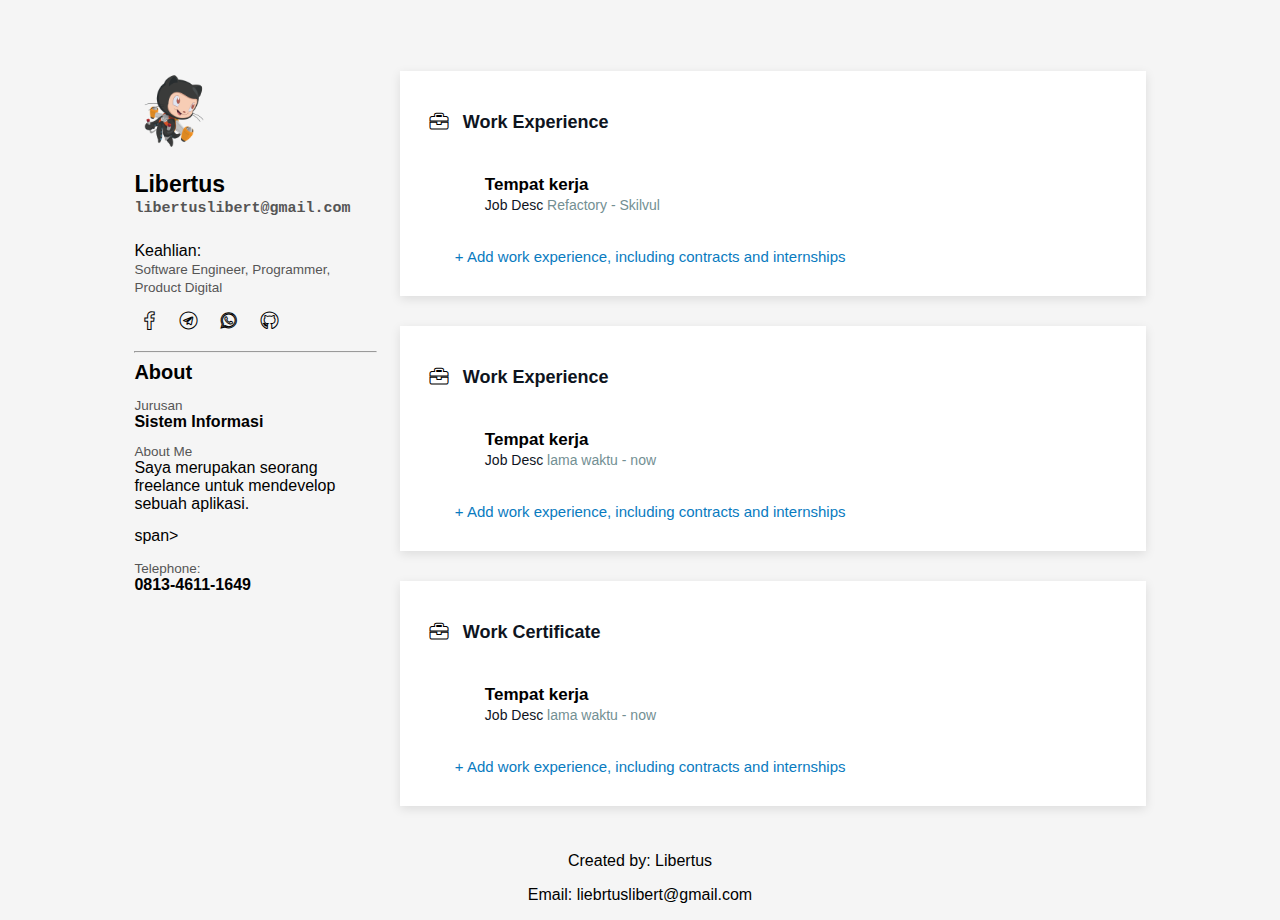
<file: index.html>
<!DOCTYPE html>
<html lang="en">
  <head>
    <meta charset="UTF-8" />
    <meta http-equiv="X-UA-Compatible" content="IE=edge" />
    <meta name="viewport" content="width=device-width, initial-scale=1.0" />
    <meta name="viewport" content="width=device-width, initial-scale=1, maximum-scale=1"/>
    <!-- =========== CSS =========== -->
    <link rel="stylesheet" href="css/style.css" />

    <!-- =========== CDN FONT AWESOME =========== -->
    <link rel="stylesheet" href="https://cdnjs.cloudflare.com/ajax/libs/font-awesome/5.15.3/css/all.min.css"></link>

    <title>Web CV libertus | codelin</title>
  </head>

  <body>
    <div id="container">
      <!-- =========== PROFILE SIDE BAR =========== -->
      <div id="profile">
        <div id="image">
          <img id="profile-photo" src="images/R.png" alt="Profile-Image"/>
          <!-- <img id="profile-photo" src="images/libertus2.png" alt="Profile-Image"/> -->
          <a href="#"><i class="fas fa-pen stroke-transparent"></i></a>
        </div>
        <p id="name">
          Libertus<br/><span id="email" >libertuslibert@gmail.com</span>
        </p>
        <p id="designation">
          Keahlian: <br/><span id="college">Software Engineer, Programmer, Product Digital</span>
        </p>
        <div id="social-links">
          <a href="commingsoon.html"><i class="fab fa-facebook-f stroke-transparent"></i></a>
          <a href="commingsoon.html"><i class="fab fa-telegram stroke-transparent"></i></a>
          <a href="commingsoon.html"><i class="fab fa-whatsapp stroke-transparent"></i></a>
          <a href="commingsoon.html"><i class="fab fa-github stroke-transparent"></i></a>
        </div>

        <!-- =========== Code Untuk Membuat About =========== -->
        <hr width="100%" />
        <div id="about">
          <p style="display: inline">About</p>
        </div>
        <p id="education">
          Jurusan<br /><strong>Sistem Informasi</strong>
        </p>
        <p id="more-about">
          About Me<br/><span>Saya merupakan seorang freelance untuk mendevelop sebuah aplikasi.</p>span>
        </p>
        <p id="telephone">Telephone: <br /><strong>0813-4611-1649</strong></p>
      </div>

      <!-- =========== CARD =========== -->
      <div id="info-cards">

        <!-- =========== CARD EXPERINCE =========== -->
        <div class="card" >
          <p>
            <i class="fas fa-briefcase stroke-transparent"></i>&nbsp;&nbsp;&nbsp;Work Experience
          </p>
          <ul>
            <li>
              <p class="tags">
                Tempat kerja<br/><span>Job Desc <span>Refactory - Skilvul</span></span>
              </p>
            </li>
          </ul>
          <a href="#" >+ Add work experience, including contracts and internships</a>
        </div>

        <!-- =========== CARD WORKSHOP =========== -->
        <div class="card">
          <p>
            <i class="fas fa-briefcase stroke-transparent"></i>&nbsp;&nbsp;&nbsp;Work Experience
          </p>
          <ul>
            <li>
              <p class="tags">
                Tempat kerja<br/><span>Job Desc <span>lama waktu - now</span></span>
              </p>
            </li>
          </ul>
          <a href="#" >+ Add work experience, including contracts and internships</a>
        </div>

        <!-- =========== Kartu Sertifikasi =========== -->
        <div class="card">
          <p>
            <i class="fas fa-briefcase stroke-transparent"></i>&nbsp;&nbsp;&nbsp;Work Certificate
          </p>
          <ul>
            <li>
              <p class="tags">
                Tempat kerja<br/><span>Job Desc <span>lama waktu - now</span></span>
              </p>
            </li>
          </ul>
          <a href="#" >+ Add work experience, including contracts and internships</a>
        </div>
      </div>
    </div>

    <footer class="footer-aplikasi">
      <p>Created by: Libertus</p>
      <p>Email: <a href="mailto:libertuslibert@gmail.com">
      liebrtuslibert@gmail.com</a></p>
    </footer>



    <!-- =========== SCRIPT JS =========== -->
    <script src="js/index.js"></script>
  </body>
</html>
</file>
<file: css/style.css>
html {
   font-family: "Open Sans", sans-serif;
   background: whitesmoke;
 }
 a {
   text-decoration: none;
   color: black;
 }
 hr {
   background: grey;
 }
 #container {
   position: relative;
   display: flex;
 }
 #profile {
   flex: 15%;
   display: block;
   position: relative;
   margin: 5% 2% 0 10%;
   width: 100%;
   height: 100%;
 }
 #info-cards {
   flex: 55%;
   display: block;
   margin-top: 5%;
   margin-right: 10%;
   width: 100%;
   height: 100%;
 }
 #image {
   position: relative;
   overflow: hidden;
 }
 #image,
 #profile-photo {
   position: relative;
   width: 80px;
   height: 80px;
   border-radius: 10px;
 }
 #image > a {
   position: absolute;
   top: 0;
   left: 0;
   background: rgba(0, 0, 0, 0.5) !important;
   height: 100%;
   width: 100%;
   display: none;
 }
 #image > a > i {
   -webkit-text-stroke: 1px #ffffffdd;
   padding: 40%;
 }
 #image:hover a {
   display: block;
 }
 #name {
   font-size: 23px !important;
   line-height: 20px !important;
 }
 #about,
 .card > ul > li {
   padding: 0 0 0 15px;
   position: relative;
   display: inline-block;
   width: 100%;
 }
 #about {
   font-size: 20px !important;
   padding: 0 !important;
 }
 #name,
 #about > p {
   font-weight: bolder;
   font-family: "Open Sans", sans-serif;
 }
 #email {
   font-size: 15px !important;
   font-weight: bold !important;
   font-family: "Cutive Mono", monospace;
 }
 #college,
 #email,
 #year-graduation,
 #education,
 #more-about,
 #telephone,
 #fax {
   color: #555;
   font-size: 13.5px;
 }
 strong,
 span {
   color: black;
   font-size: 16px;
 }
 #social-links,
 #about {
   display: inline-block;
 }
 #social-links {
   margin-bottom: 12px;
 }
 #social-links a {
   margin: 0 10px;
 }
 #edit-intro {
   display: block;
   color: #097bbf;
   font-family: "Nunito", sans-serif;
 }
 .fab {
   font-size: 1.1em;
 }
 .fab,
 .fas {
   color: whitesmoke;
 }
 #about > a {
   top: 4px;
   right: 8px;
 }
 .edit {
   top: 19px;
   right: 10px;
 }
 #about > a,
 .edit {
   position: absolute;
   font-size: 15px !important;
 }
 .stroke-transparent {
   -webkit-text-stroke: 1px #000;
   -webkit-text-fill-color: transparent;
 }
 .blue {
   color: #097bbf !important;
   font-size: 13px;
 }
 .stroke-transparent-blue {
   -webkit-text-stroke: 1px #097bbf;
   -webkit-text-fill-color: transparent;
 }
 .card {
   box-shadow: 0 3px 10px 0 rgba(0, 0, 0, 0.1);
   overflow-x: hidden;
   margin-bottom: 30px;
   padding: 15px 30px 30px 30px;
   background-color: #fff;
 }
 .card > p {
   color: #0e141e;
   font-weight: bolder;
   font-size: 18px;
   line-height: 2;
 }
 .card > p > i {
   font-size: 18px;
 }
 .card > a {
   font-weight: 400;
   font-size: 15px;
   margin: 0;
   margin-left: 25px;
   padding: 0;
   border: 0;
   height: auto;
   background: transparent;
   color: #097bbf;
   outline: none;
   cursor: pointer;
 }
 .card > ul {
   list-style-type: none;
 }
 .tags {
   font-size: 17px;
   font-weight: bolder;
 }
 .tags ~ a {
   display: none !important;
 }
 .tags span {
   font-size: 14px;
   font-weight: normal;
   color: #0e141e;
 }
 .tags span span {
   color: #738f93;
 }
 @media screen and (max-width: 1090px) {
   #profile {
     margin-left: 5%;
   }
 }
 @media screen and (max-width: 850px) {
   #container {
     display: block;
   }
   #profile {
     width: 90%;
   }
   .card {
     margin: 0 5%;
     margin-bottom: 30px;
   }
 }

 /* ini script footer untuk membuat tulisan berada pada posisi ditengah-tengah halaman wesbite */
 .footer-aplikasi {

   /* membuat tulisan berada di tengah-tengah halaman sebuah website */
    text-align: center;
}
</file>
